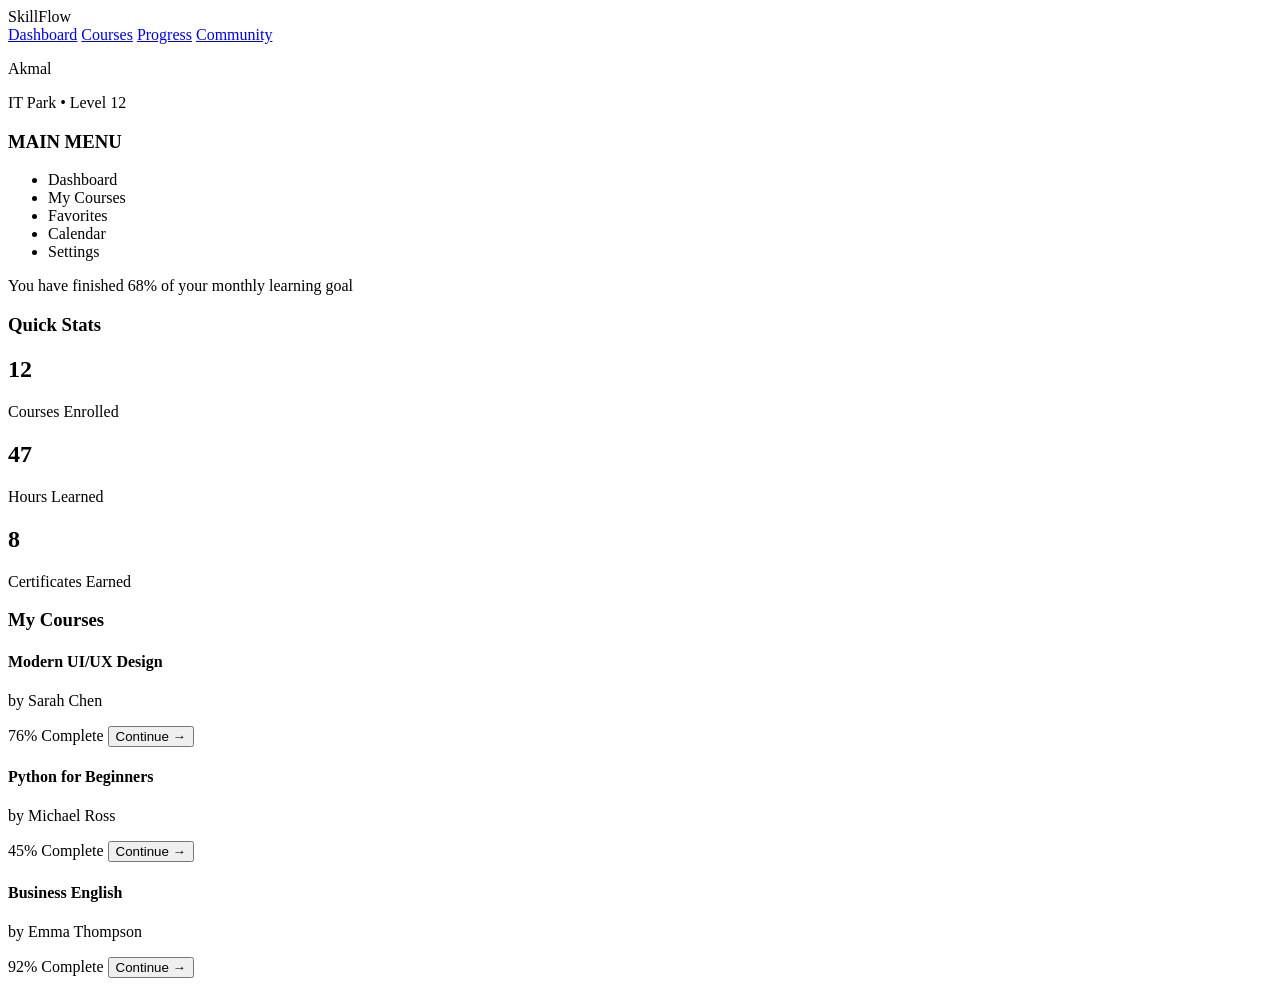
<file: index.html>
<!DOCTYPE html>
<html lang="en">
<head>
    <meta charset="UTF-8">
    <meta name="viewport" content="width=device-width, initial-scale=1.0">
    <title>Document</title>
</head>
<body>
      <header class="header">
        <div class="logo">SkillFlow</div>
        <nav>
            <a href="#">Dashboard</a>
            <a href="#">Courses</a>
            <a href="#">Progress</a>
            <a href="#">Community</a>
        </nav>
        <div class="profile">
            <p>Akmal</p>
            <span>IT Park • Level 12</span>
        </div>
    </header>

    <div class="container">

    
        <aside class="sidebar">
            <h3>MAIN MENU</h3>
            <ul>
                <li class="active"> Dashboard</li>
                <li> My Courses</li>
                <li> Favorites</li>
                <li> Calendar</li>
                <li> Settings</li>
            </ul>
        </aside>

    
        <main class="main">

          
            <div class="greeting"></h2>
                <p>You have finished <span>68%</span> of your monthly learning goal</p>
            </div>

           
            <h3>Quick Stats</h3>
            <div class="stats">
                <div class="card">
                    <h2 class="green">12</h2>
                    <p>Courses Enrolled</p>
                </div>
                <div class="card">
                    <h2 class="orange">47</h2>
                    <p>Hours Learned</p>
                </div>
                <div class="card">
                    <h2 class="purple">8</h2>
                    <p>Certificates Earned</p>
                </div>
            </div>

           
            <h3>My Courses</h3>
            <div class="courses">
                
                <div class="course blue">
                    <div class="course-body">
                        <h4>Modern UI/UX Design</h4>
                        <p>by Sarah Chen</p>
                        <div class="progress">
                            <div class="progress-bar" style="width:76%"></div>
                        </div>
                        <span>76% Complete</span>
                        <button>Continue →</button>
                    </div>
                </div>

                <div class="course red">
                    <div class="course-body">
                        <h4>Python for Beginners</h4>
                        <p>by Michael Ross</p>
                        <div class="progress">
                            <div class="progress-bar" style="width:45%"></div>
                        </div>
                        <span>45% Complete</span>
                        <button>Continue →</button>
                    </div>
                </div>

                <div class="course green">
                    <div class="course-body">
                        <h4>Business English</h4>
                        <p>by Emma Thompson</p>
                        <div class="progress">
                            <div class="progress-bar" style="width:92%"></div>
                        </div>
                        <span>92% Complete</span>
                        <button>Continue →</button>
                    </div>
                </div>

            </div>

        </main>
    </div>

 

</body>
</html>
</file>
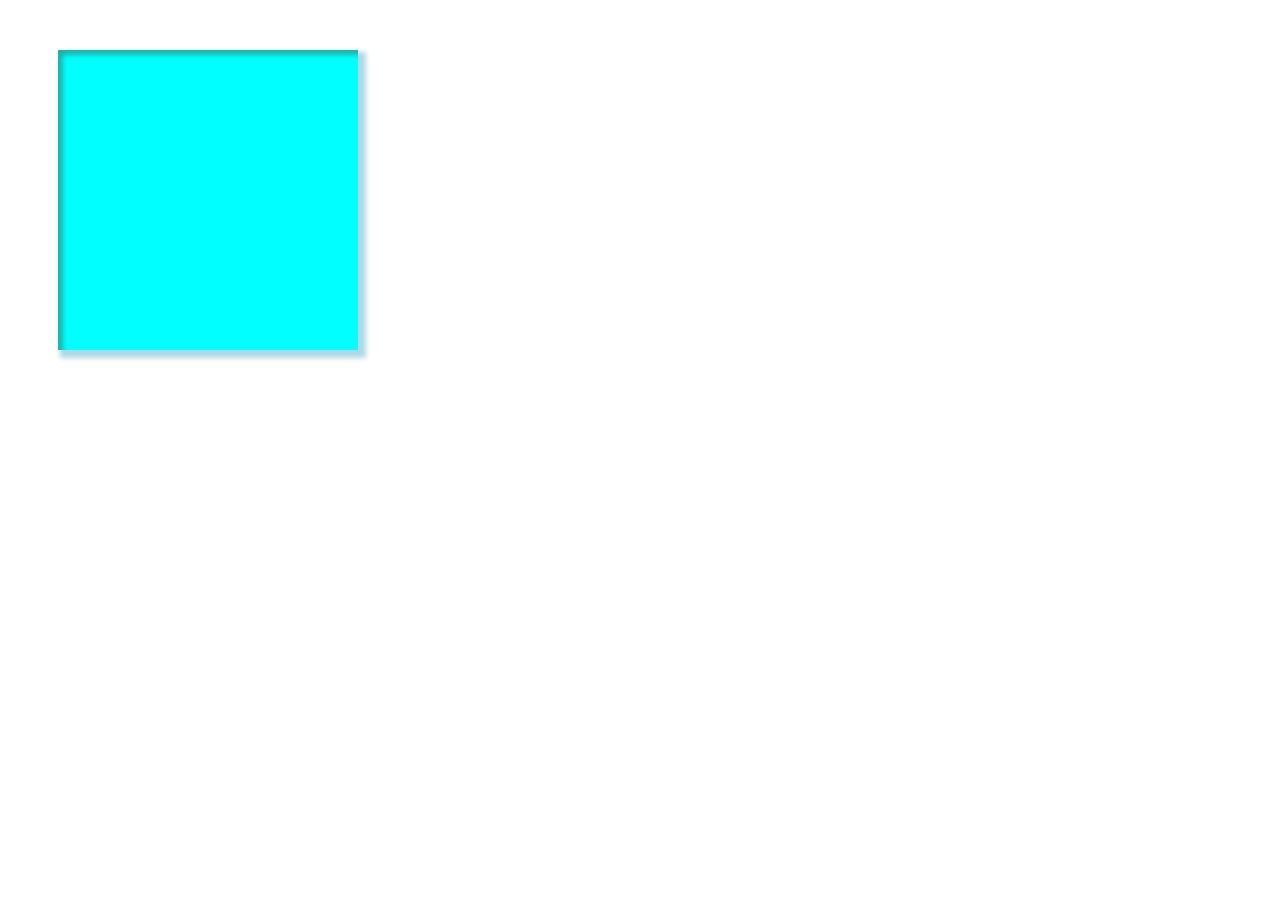
<file: DAY-3-5.html>
<!DOCTYPE html>
<html lang="en">
<head>
    <meta charset="UTF-8">
    <meta name="viewport" content="width=device-width, initial-scale=1.0">
    <title>Shadow</title>
     <style>

        div{
            margin: 50px;
            width: 300px;
            height: 300px;
            background-color: aqua;
            box-shadow: 5px  5px 5px 0px lightseagreen inset,5px 5px 5px 3px lightblue;   
         }
    </style>
</head>
<body>
   <div></div>
</body>
</html>
</file>
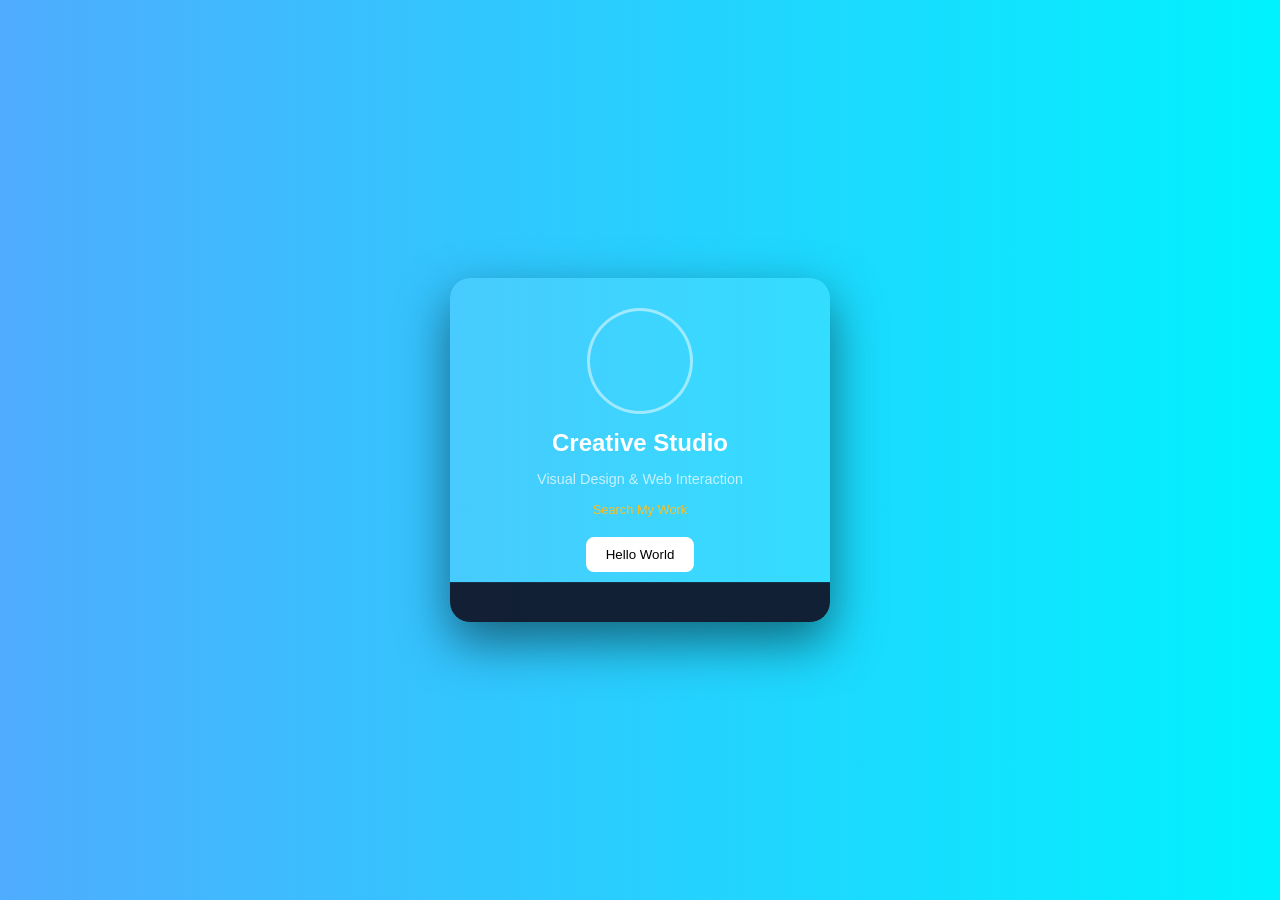
<file: TEST-J.html>
<!DOCTYPE html>
<html lang="en">
<head>
    <meta charset="UTF-8">
    <meta name="viewport" content="width=device-width, initial-scale=1.0">
    <title>Document</title>
</head>
<body>
    <!DOCTYPE html>
<html lang="en">
<head>
    <meta charset="UTF-8">
    <meta name="viewport" content="width=device-width, initial-scale=1.0">
    <title>Positioning & Glass Project</title>
    <style>
        /* 1. CSS Variables / Custom Properties */
        :root {
            --bg-color: #0f172a;
            --accent-gradient: linear-gradient(to right, #4facfe 0%, #00f2fe 100%);
            --glass: rgba(255, 255, 255, 0.1); /* Alpha Values */
            --shadow: 0 20px 50px rgba(0, 0, 0, 0.5); /* Shadows */
        }

        /* 2. Background Property & Linear Gradient */
        body {
            margin: 0;
            height: 100vh;
            background-color: var(--bg-color);
            background-image: var(--accent-gradient); /* Linear */
            font-family: 'Arial', sans-serif;
        }

        /* 3. Positions (Centering without Flexbox) */
        .card {
            position: absolute; /* Positions */
            top: 50%;
            left: 50%;
            transform: translate(-50%, -50%); /* Traditional centering method */
            
            width: 320px;
            padding: 30px;
            background: var(--glass);
            border-radius: 20px;
            box-shadow: var(--shadow);
            text-align: center;
            color: white;
            overflow: hidden; /* Keeps the popup inside */
        }

        /* 4. Background Property (Images) */
        .profile-pic {
            width: 100px;
            height: 100px;
            margin: 0 auto;
            border-radius: 50%;
            background-image: url('https://picsum.photos/id/64/200/200');
            background-size: cover;
            border: 3px solid rgba(255, 255, 255, 0.5);
        }

        /* 5. Combinators & Opacity */
        .card > h1 { /* Child Combinator */
            margin: 15px 0 5px;
            font-size: 1.5rem;
        }

        .card p { /* Descendant Combinator */
            opacity: 0.7; /* Opacity */
            font-size: 0.9rem;
        }

        /* 6. Attribute Selector */
        a[href*="google"] {
            color: #fbbf24;
            text-decoration: none;
            font-size: 0.8rem;
            display: block;
            margin-top: 10px;
        }

        /* 7. Pseudo-classes & Transitions */
        .btn {
            margin: 20px 0;
            padding: 10px 20px;
            background: white;
            color: black;
            border: none;
            border-radius: 8px;
        }

        /* 8. Positions Mini Project: Create a Popup */
        .popup {
            position: absolute; /* Positions */
            bottom: -100%; /* Start off-screen */
            left: 0;
            width: 100%;
            height: 100%;
            background: rgba(15, 23, 42, 0.95); /* Alpha Values */
            transition: 0.5s cubic-bezier(0.4, 0, 0.2, 1); /* Transitions */
            padding-top: 40px;
        }

        /* Triggering the popup via Pseudo-class */
        .card:hover .popup {
            bottom: 0; /* Slide up on hover */
        }
    </style>
</head>
<body>

    <div class="card">
        <div class="profile-pic"></div>

        <h1>Creative Studio</h1>
        <p>Visual Design & Web Interaction</p>

        <a href="https://google.com" target="_blank">Search My Work</a>

        <button class="btn">Hello World</button>

        <div class="popup">
            <h2>Our Services</h2>
            <ul style="list-style: none; padding: 0;">
                <li>✓ UI/UX Design</li>
                <li>✓ CSS Animations</li>
                <li>✓ Web Development</li>
            </ul>
            <p style="margin-top: 20px; font-size: 0.7rem;">Slide out to close</p>
        </div>
    </div>

</body>
</html>
</body>
</html>
</file>
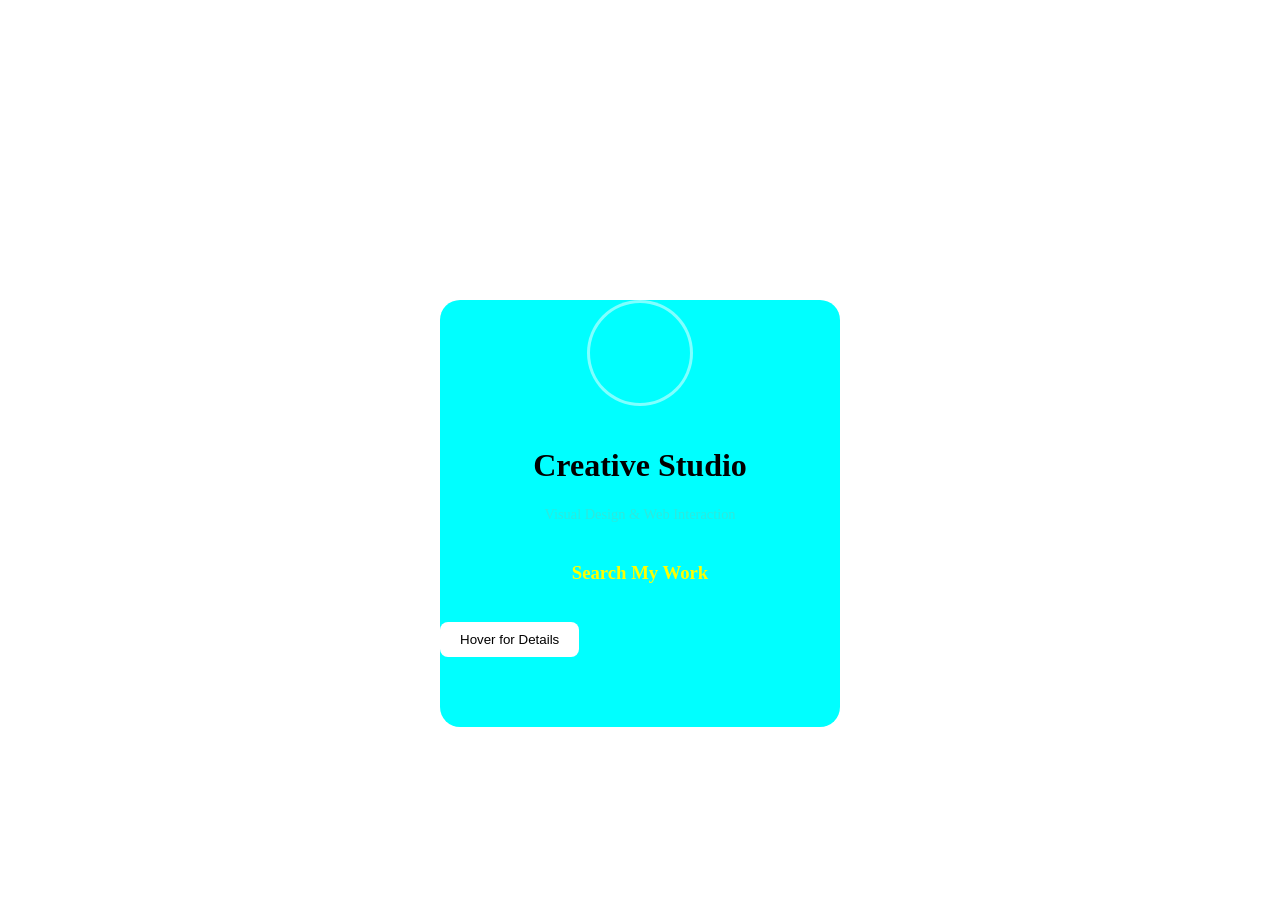
<file: TEST.html>
<!DOCTYPE html>
<html lang="en">
<head>
    <meta charset="UTF-8">
    <meta name="viewport" content="width=device-width, initial-scale=1.0">
    <title>Document</title>
    <style>
     
        div{
            width: 400px;
            height: 300px;
            margin: 30px;
            background-color: aqua;
            border-radius: 20px;
            margin: auto;
        }
      .container{
        width: 400px;
            height: 300px;
            margin: 30px;
            background-color: aqua;
            border-radius: 20px;
            margin: auto;
      }
         h1{
          text-align: center;
          padding-top: 20px;
         }
         p{
          text-align: center;
          font-size: 20px;
          color: turquoise;
         }
         h3{
          text-align: center;
          padding-top: 20px;
          color: yellow;
         }
         .profile-pic {
            width: 100px;
            height: 100px;
            margin: 0 auto;
            border-radius: 50%;
            background-image: url('https://picsum.photos/id/64/200/200');
            background-size: cover;
            border: 3px solid rgba(255, 255, 255, 0.5);
            margin: 0 auto;
        }

          .card > h1 { 
            font-size: 1.5rem;
        }

        .card p { 
            opacity: 0.7; 
            font-size: 0.9rem;
         
        }
        a[href*="google"] {
            color: #fbbf24;
            text-decoration: none;
            font-size: 0.8rem;
            display: block;
            margin-top: 10px;
        }
    button {
        margin: 20px 0;
        padding: 10px 20px;
        background: white;
        color: black;
        border: none;
        border-radius: 8px;
    }
      .card {
          position: absolute; 
            top: 50%;
            left: 50%;
            transform: translate(-50%, -50%); 
            
      }
          
   </style>
</head>
<body>
    <div class="card">
    <div class="profile-pic"></div>
    <div class="container">
          <h1>Creative Studio</h1>
    <p>Visual Design & Web Interaction</p>
    <h3>Search My Work</h3>
    <button>Hover for Details</button>
    </div>
 
   
</body>
</html>
</file>
